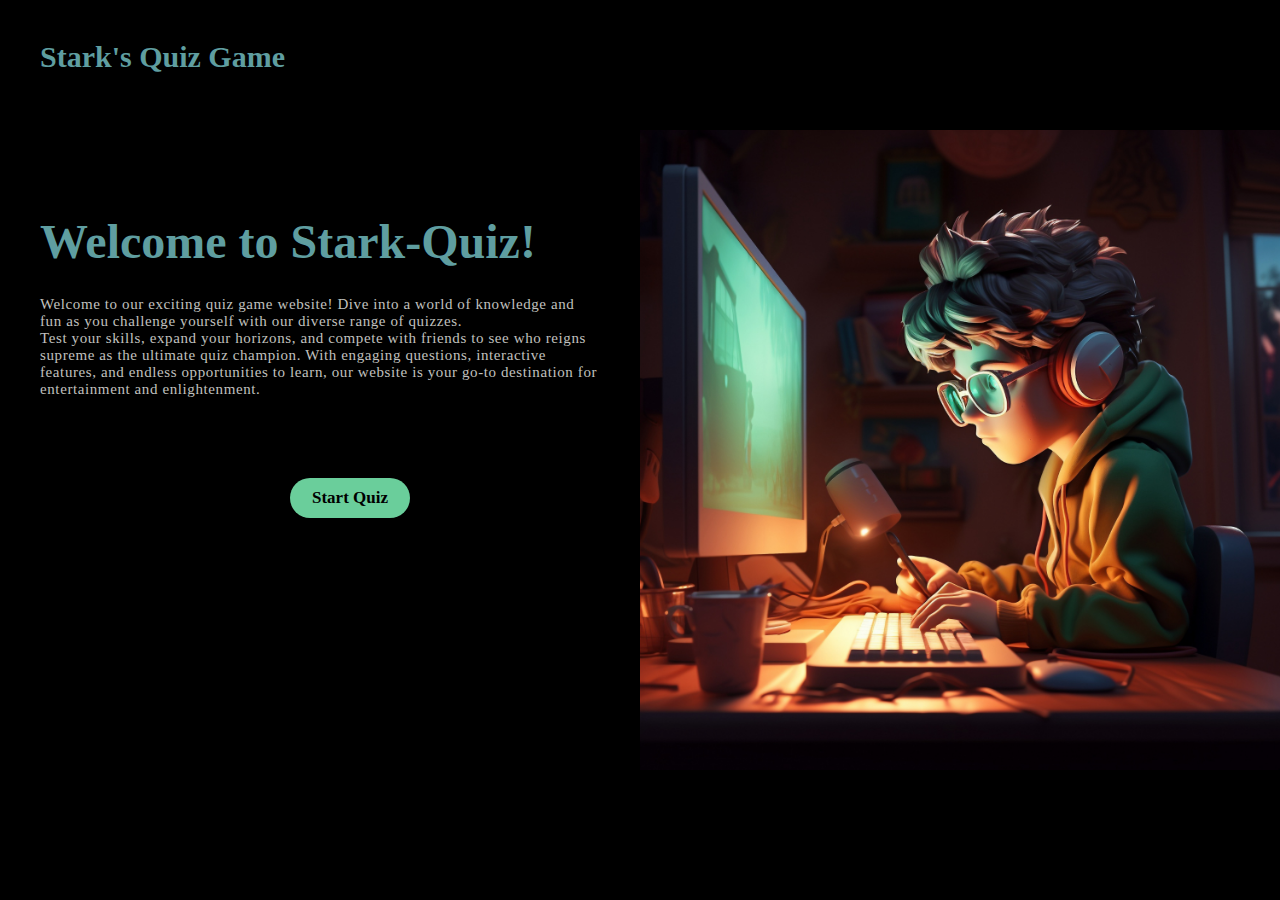
<file: Stark-Quiz/index.html>
<!DOCTYPE html>
<html lang="en">

<head>
    <meta charset="UTF-8">
    <meta name="viewport" content="width=device-width, initial-scale=1.0">
    <title>Stark-Quiz</title>
    <link rel="stylesheet" href="style.css">
</head>

<body>
    <div class="main">
        <div class="page1">
            <div class="left">
                <nav>
                    <h1>Stark's Quiz Game</h1>
                </nav>
                <div class="content">
                    <h1>Welcome to Stark-Quiz!</h1>
                    <br />
                    <p>Welcome to our exciting quiz game website! Dive into a world of knowledge and fun as you
                        challenge yourself with our
                        diverse range of quizzes.</p>
                    <p>Test your skills, expand your horizons, and compete with friends to see who reigns supreme as the
                        ultimate quiz
                        champion. With engaging questions, interactive features, and endless opportunities to learn, our
                        website is your go-to
                        destination for entertainment and enlightenment.</p>
                </div>
                <a href="./quiz.html">Start Quiz</a>

            </div>
            <div class="right">
                <img src="./assets/2150898496.jpg" alt="">
            </div>

        </div>
    </div>

</body>

</html>
</file>
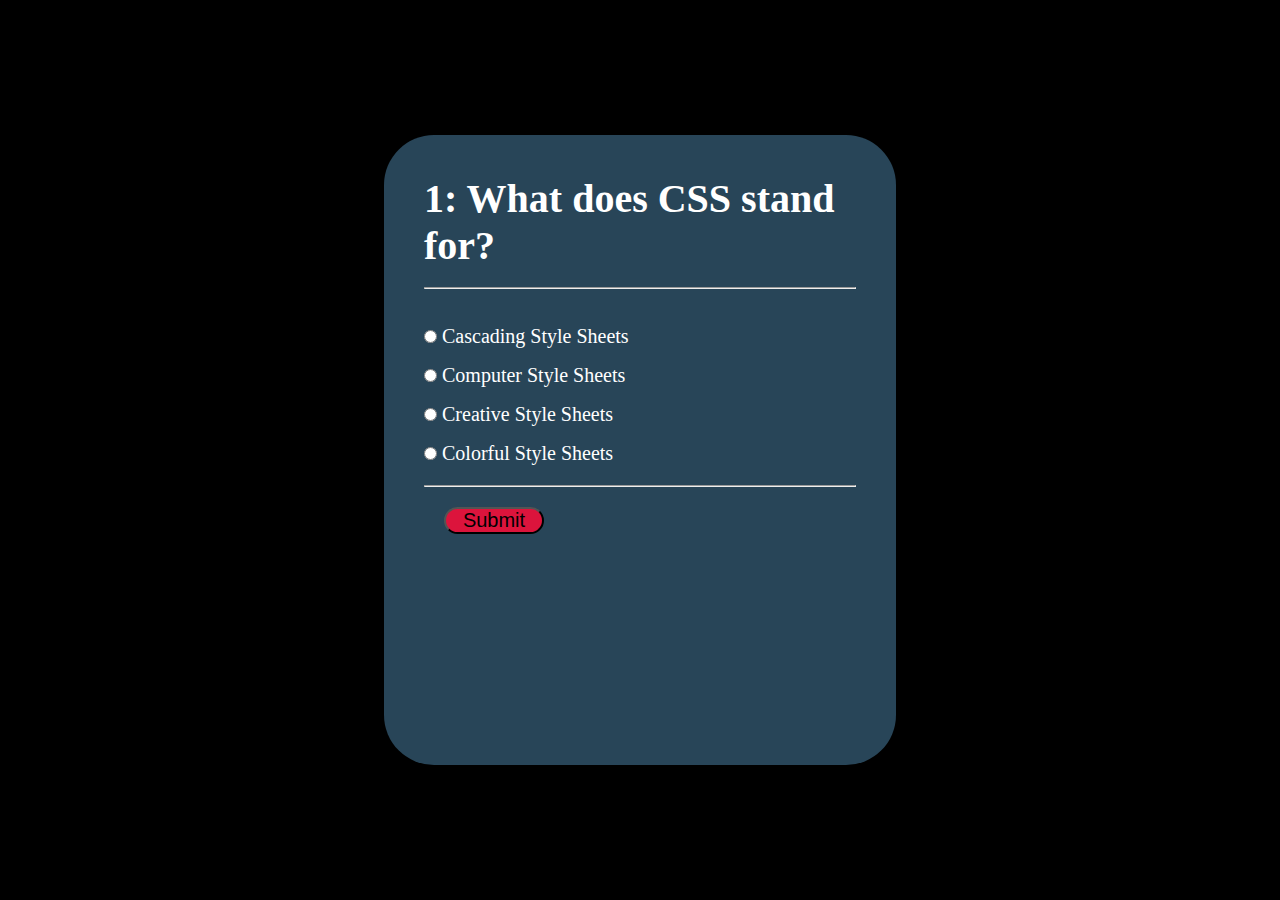
<file: Stark-Quiz/quiz.html>
<!DOCTYPE html>
<html lang="en">

<head>
    <meta charset="UTF-8">
    <meta name="viewport" content="width=device-width, initial-scale=1.0">
    <title>Quiz</title>
    <link rel="stylesheet" href="quiz.css">
</head>

<body>
    <div class="quiz-section">
        <div id="quiz">
            <h2 class="question" id="question">Quiz Question.</h2>
            <br />
            <hr />
            <ul>
                <li><input type="radio" name="answer" id="a">
                    <label for="a" id="option_1">Quiz-Option</label>
                </li>
                <li><input type="radio" name="answer" id="b">
                    <label for="a" id="option_2">Quiz-Option</label>
                </li>
                <li><input type="radio" name="answer" id="c">
                    <label for="a" id="option_3">Quiz-Option</label>
                </li>
                <li><input type="radio" name="answer" id="d">
                    <label for="a" id="option_4">Quiz-Option</label>
                </li>

            </ul>
            <hr />
            <div class="btn">
                <button type="submit" id="submit">Submit</button>
            </div>
        </div>
    </div>
    <script src="./quiz.js"></script>
</body>

</html>
</file>
<file: Stark-Quiz/style.css>
::selection {
  color: rgb(253, 78, 35);
}
* {
  margin: 0;
  padding: 0;
  box-sizing: border-box;
}

html,
body {
  color: white;
  width: 100%;
  height: 100%;
  background-color: black;
}
.page1 {
  width: 100%;
  height: 100vh;
  display: flex;
  align-items: center;
  justify-content: space-evenly;
}
.right {
  width: 50%;
  height: 100vh;
  display: flex;
  align-items: center;
  justify-content: flex-end;
}
.left {
  color: cadetblue;
  padding: 40px;
  width: 50%;
  height: 100vh;
  display: flex;
  flex-direction: column;
}
nav {
  font-size: 15px;
}
.content {
  margin-top: 25%;
  font-size: x-large;
}
.content p {
  color: rgb(192, 193, 191);
  font-size: 15px;
  letter-spacing: 0.6px;
}
.right img {
  object-fit: contain;
  object-position: center;
  width: 100%;
}
a {
  color: black;
  text-align: center;
  text-decoration: none;
  background-color: rgb(106, 206, 155);
  border-radius: 50px;
  font-size: 17px;
  font-weight: 600;
  width: 120px;
  padding: 10px;
  margin: 80px 250px;
}
a:hover {
  color: white;
  background-color: rgb(55, 106, 80);
}
</file>
<file: Stark-Quiz/quiz.css>
* {
  margin: 0;
  padding: 0;
  box-sizing: border-box;
}

html,
body {
  color: white;
  width: 100%;
  height: 100%;
  background-color: black;
  display: flex;
  justify-content: center;
  align-items: center;
}
.quiz-section {
  border-radius: 50px;
  width: 40%;
  height: 70vh;
  padding: 40px;
  background-color: rgba(53, 92, 118, 0.748);
}
#quiz h2 {
  font-size: 40px;
}

#quiz ul {
  list-style-type: none;
  padding: 20px 0px;
  font-size: 20px;
}

#quiz ul li {
  margin-top: 16px;
}
#btn {
  height: 20%;
}
button {
  width: 100px;
  font-size: 20px;
  background-color: crimson;
  margin: 20px;
  border-radius: 50px;
}
button:hover {
  cursor: pointer;
  color: white;
  background-color: rgb(168, 5, 37);
}
#quiz hr {
  background-color: #000;
}
</file>
